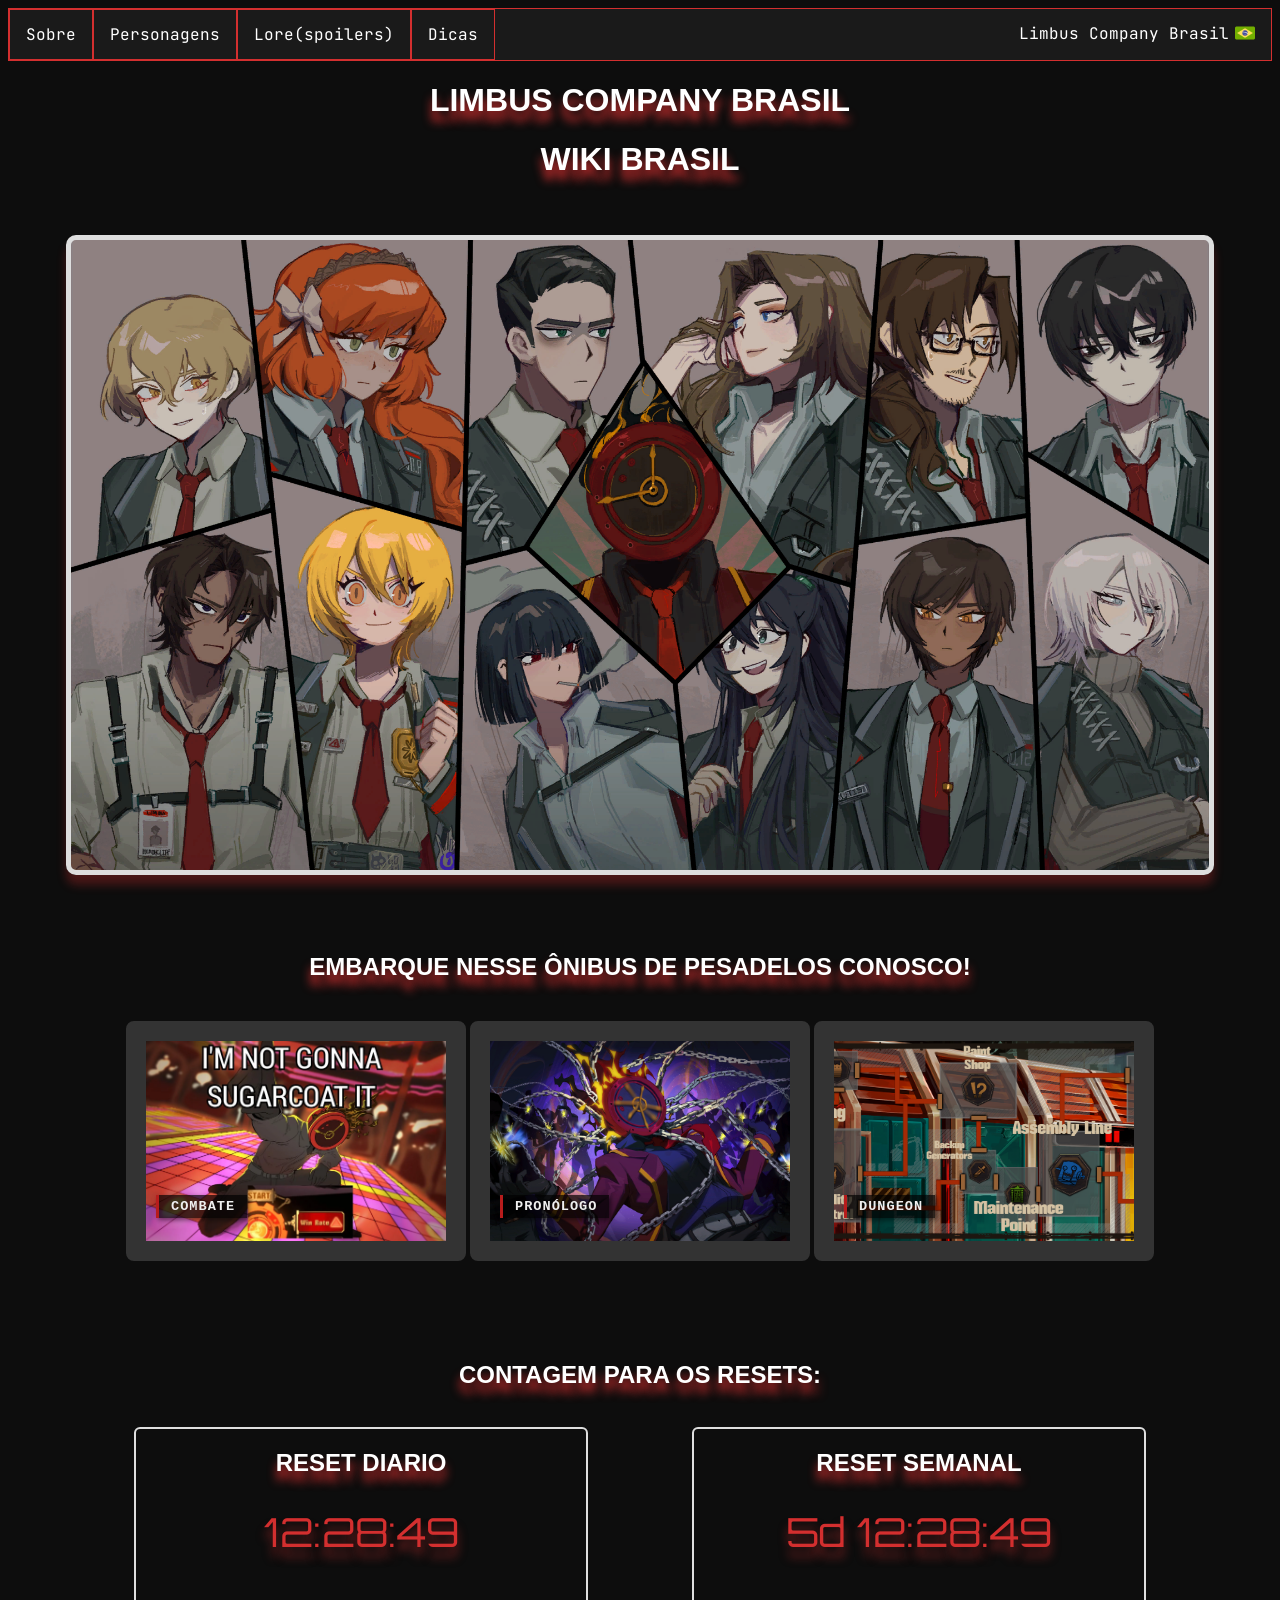
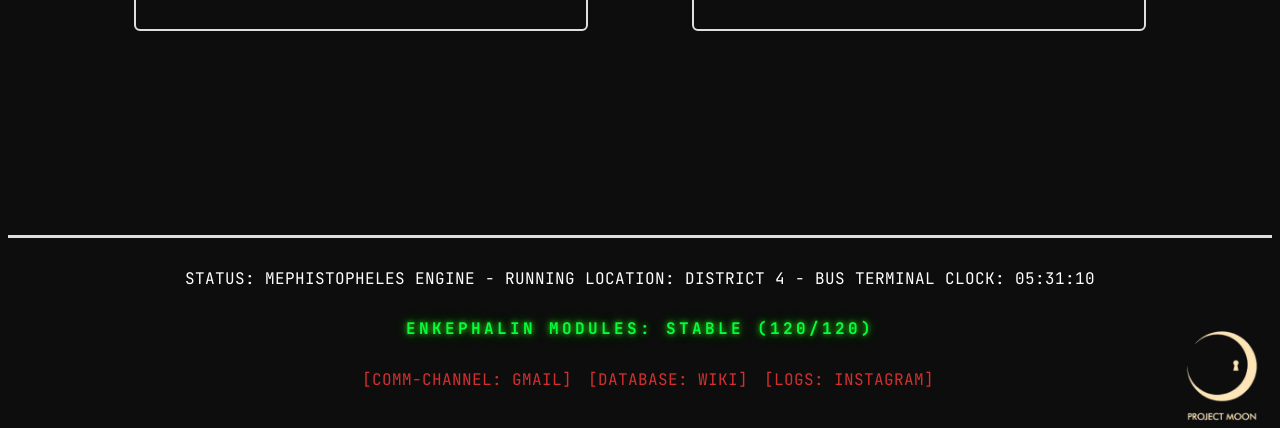
<file: Limbus_Company_Fan_Page/principal/index.html>
<!doctype html>
<html lang="pt-br">
  <head>
    <meta charset="UTF-8" />
    <meta name="viewport" content="width=device-width, initial-scale=1.0" />
    <title>LCB BRASIL</title>
    <link rel="stylesheet" href="style.css" />
    <link rel="shortcut icon" href="../assets/icon.jpeg" type="image/x-icon">
    <link rel="preconnect" href="https://fonts.googleapis.com">
<link rel="preconnect" href="https://fonts.gstatic.com" crossorigin>
<link href="https://fonts.googleapis.com/css2?family=JetBrains+Mono:ital,wght@0,100..800;1,100..800&display=swap" rel="stylesheet">
    <script src="script.js"></script>
  </head>
  <body>
    <nav>
      <ul>
        <li> <a href="">Sobre</a></li>
        <li><a title="os sinners da Limbus Company" href="../abas/sinners/sinners.html"> Personagens</a></li>
        <li><a href="">Lore(spoilers)</a></li>
        <li><a href="">Dicas</a></li>
        <span style="color: white;">Limbus Company Brasil <img src="../assets/brasil.png" alt=""> </span>
      </ul>
    </nav>
    <main>
      <h1>Limbus Company Brasil</h1>
      <div>
        <h1>Wiki Brasil</h1>
        <br /> <br> 
        <div class="lcb" id="lcb">
          
        </div> <br>
        <div class="superior" id="super">
        <section class="parte2">
          <div class="ideias">
            <h1>Embarque nesse ônibus de pesadelos conosco!</h1>
          </div>
          <div class="tips">
            <div class="linkard"><h3>Combate</h3></div>
            <div class="linkard1"><h3>Pronólogo</h3></div>
            <div class="linkard2"><h3>Dungeon</h3></div>
          </div>
        </section>
        </div> <br>
        <br>
        <section class="resets">
          <div class="subindu" id="sub">
        <h1>Contagem para os resets:</h1> <br>
        <div class="RD" id="RD'">
          <h2>Reset diario</h2>
          <span id="diario-timer" class="timer-style">00:00:00</span>
        </div>
        <div class="RS">
          <h2>Reset semanal</h2>
          <span id="semanal-timer" class="timer-style">0d 00:00:00</span>
        </div>
        </div>
        </section>
        <br> <br> <br>
        <section class="pes">
        <footer class="pezao">
          <div class="info">
          <span>STATUS: MEPHISTOPHELES ENGINE - RUNNING</span>

          <span>LOCATION: DISTRICT 4 - BUS TERMINAL</span>

          <span>CLOCK: <span id="hor">00:00:00</span>
          </div>
          <div class="zoas">
            <span class="ek">ENKEPHALIN MODULES: STABLE (120/120)</span>
          </div>
          <div class="redes">
            <span class="s1" ">[COMM-CHANNEL: GMAIL]  </span>
            <SPAn class="s2">[DATABASE: WIKI]  </SPAn>
            <span class="s3">[LOGS: INSTAGRAM]  </span>

          </div>
                      <img src="../assets/logo-removebg-preview.png" class="pmoon" alt="">
        </footer>
        </section>
    </main>
  </body>
</html>
</file>
<file: Limbus_Company_Fan_Page/principal/style.css>
@import url("https://fonts.googleapis.com/css2?family=Orbitron:wght@400..900&family=Share+Tech+Mono&display=swap");

body {
  text-align: center;
  background-color: #0d0d0d;
  background-image:
    linear-gradient(rgba(18, 16, 16, 0) 50%, rgba(0, 0, 0, 0.25) 50%),
    linear-gradient(90deg, rgba(255, 0, 0, 0.03)), rgba(0, 255, 0, 0.01),
    rgba(0, 0, 255, 0.03);
  background-size:
    100% 4px,
    3px 100%;
  text-shadow: gold;
  color: white;
  cursor: url(../assets/normal.png), auto;
}

:root {
  --vermei: #d32f2f;
  --vescuro: #b71c1c;
  --bordared: solid #d32f2f;
  --bdn : #1a1a1a;
  --cursorsel: url("../assets/select.png"), auto;
  --chibi: url(../assets/chibidon-removebg-preview.png);
  --bwhite: solid #dedede;
  --sobravc: rgba(211, 47, 47, 0.3);
  --sombrave: rgba(211, 47, 47, 0.45);
}

.superior {
  transition: 0.8s ease all;
  transform: translateY(50px);
  opacity: 0;
}

.superior.show {
  opacity: 1;
  transform: translateY(0);
}

nav {
  font-family: "JetBrains Mono", monospace;
  font-optical-sizing: auto;
  font-weight: weight;
  font-style: normal;
}

h1,
h2 {
  font-family: "Oswald", sans-serif;
  text-transform: uppercase;
}

ul {
  list-style-type: none;
  margin: 0;
  padding: 0;
  border: 1px solid #d32f2f;
  background-color: var(--bdn);
  overflow: hidden;
}

ul li a {
  display: block;
  color: white;
  padding: 14px 16px;
  text-decoration: none;
  text-align: center;
  align-items: center;
  justify-content: center;
  border: var(--bordared) 1px;
  transition: 0.5s;
  cursor: var(--cursorsel)
}

li a:hover {
  background-color: #d32f2f;
  border: none;
  color: white;
  font-weight: bolder;
  cursor: var(--cursorsel);
  position: relative;
}

@keyframes apareceu {
  0% {
    rotate: 2deg;
    transform: translateX(-10px);
  }

  100% {
    transform: translateX(0);
  }
}

li a:hover::after {
  content: "";
  background-image: url(../assets/chibidon-removebg-preview.png);
  background-size: cover;
  background-repeat: no-repeat;
  width: 100px;
  height: 100px;
  top: -20px;
  right: -30px;
  position: absolute;
  animation: apareceu 0.5s;
}

.parte2 {
  display: inline-flex;
  gap: 20px;
  padding: 40px;
  justify-content: center;
  flex-wrap: wrap;
}

.linkard:hover,
.linkard1:hover,
.linkard2:hover {
  border-color: #d32f2f;
  transform: translateY(-10px);
  box-shadow: 0 10px 20px rgba(211, 47, 47, 0.4);
  color: #d32f2f;
}


.linkard1, .linkard2, .linkard {

  width: 300px;
  height: 200px;
  text-decoration: none;
  border: 20px solid #333;
  border-radius: 8px;
  background-size: cover;
  background-position: center;
  position: relative;
  overflow: hidden;
  transition: 0.4s ease;
  display: inline-flex;
  align-items: flex-end;
}
.linkard1{
  background-image: url(../assets/S0_5.png);
}
.linkard2{
  background-image: url(../assets/Branch_J-03_Floor_2.png);
}
.linkard{
  background-image: url(../assets/combat.webp);
}


.linkard:hover h3,
.linkard1:hover h3,
.linkard2:hover h3 {
  color: #d32f2f;
  /* Vermelho Limbus */
  transition: color 0.4s ease;
  /* Para acompanhar a suavidade do card */
}

h1,
h2 {
  text-shadow: #d32f2f 0 10px 10px;
  transition: 0.5s;
}

h1:hover,
h2:hover {
  color: #b71c1c;
  font-weight: bold;
  transform: translateX(2px);
}

ul span {
  float: right;
  display: block;
  color: white;
  padding: 14px 16px;
  text-decoration: none;
  text-align: center;
  align-items: center;
  justify-content: center;
}

ul img {
  float: right;
  display: block;

  width: 20px;
  height: 20px;
  margin-left: 6px;
}

ul li {
  float: left;
}

.sinnergrid {
  display: flex;
  flex-wrap: wrap;
  justify-content: center;

  gap: 20px;
  align-items: flex-start;
  padding: 20px;
}

.sinnercard {
  background-color: #1a1a1a;
  border: 1px solid #333;
  border-left: 5px solid #d32f2f;
  border-radius: 5px;
  padding: 15px;
  width: 250px;
  height: 500px;
  text-align: center;
  transition: transform 0.25s;

  margin: 10px;
}

.sinnercard:hover {
  transform: translateY(-5px);
  box-shadow: 0 5px 15px rgba(211, 47, 47, 0.3);
}

.sinnercard img {
  border-radius: 3px;
  max-width: 100%;
  height: auto;
  margin-bottom: 10px;
}

.sinnercard h2 {
  color: #d32f2f;
  margin: 10px 0 5px;
}

.sinnercard button {
  background-color: transparent;
  border: 1px solid #d32f2f;
  color: #d32f2f;
  padding: 8px 15px;
  cursor: pointer;
  font-family: inherit;
  transition: background 0.2s;
}

.sinnercard button:hover {
  background-color: #d32f2f;
  color: white;
}

.lcb {
  background-image: url(../assets/S214_14.png);
  width: 90%;
  height: 70vh;
  background-position: center;
  background-repeat: no-repeat;
  border: 5px solid #dedede;
  transition: 0.5s;
  box-shadow: 0 10px 10px rgba(211, 47, 47, 0.3);
  border-radius: 10px;
  justify-content: center;
  align-items: center;
  display: flex;
  margin: 0 auto;
  background-size: cover;
}

.lcb:hover {
  transform: translateY(-5px);
  border: 6px solid var(--vermei);
  box-shadow: rgba(211, 47, 47, 0.3) 0 15px 15px;
}

.linkard h3,
.linkard1 h3,
.linkard2 h3 {
  position: absolute;
  bottom: 10px;
  left: 10px;

  background: rgba(0, 0, 0, 0.7);
  color: #efefef;

  /* Fonte estilo terminal/código */
  font-family: "Courier New", Courier, monospace;
  font-size: 0.85rem;
  font-weight: bold;
  text-transform: uppercase;
  letter-spacing: 1px;

  padding: 4px 12px;
  border-left: 3px solid #b71c1c;

  /* Um leve reflexo para parecer vidro/tela */
  box-shadow: 2px 2px 5px rgba(0, 0, 0, 0.5);

  pointer-events: none;
  z-index: 10;
}

.RD,
.RS {
  display: flex;
  flex-wrap: wrap;
  border: 2px solid #dedede;
  border-radius: 6px;
  width: 450px;
  height: 200px;
  display: inline-flex;
  margin-left: 50px;
  transition: 0.5s;
  align-items: center;
  flex-direction: column;
  margin-right: 50px;
}

.RD:hover,
.RS:hover {
  border: 2px solid #d32f2f;
  transform: translateY(-7px);
}

.timer-style {
  font-family: "Orbitron", sans-serif;
  font-size: 2.5rem;
  color: #d32f2f;
  text-shadow: 0 10px 10px rgba(211, 47, 47, 0.5);
  margin-top: 10px;
}

.subindu {
  opacity: 0;
  transform: translateY(50px);
  transition: 0.9s ease all;
}

.subindu.show {
  transform: translateY(0);
  opacity: 1;
}

.pezao {
  width: 100%;
  height: 150px;

  bottom: 0;
  border-top: 3px #dedede solid;
  transition: 0.5s;
}

.pezao.passando {
  border-top: var(--bordared) 3px;
  animation: pisqueocu 0.5s;
}

.pes {
  margin-top: 150px;
}

.info {
  font-family: "JetBrains Mono", monospace;
  margin-top: 30px;
  transition: 0.5s;
  width: 100%;
  height: 50px;
}

.zoas {
  font-family: "JetBrains Mono", monospace;
}

.ek {
  color: #00ff41;
  text-shadow:
    0 0 5px rgba(57, 255, 20, 0.7),
    0 0 10px rgba(57, 255, 20, 0.5),
    0 0 20px rgba(57, 255, 20, 0.3);
  font-weight: bold;
  text-transform: uppercase;
  letter-spacing: 3px;
}

.redes {
  color: #b71c1c;
  font-family: "JetBrains Mono", monospace;
  margin-top: 30px;
  display: inline-flex;
  width: 100%;
  text-align: center;
  align-items: center;
  justify-content: center;
}

.s1:hover,
.s2:hover,
.s3:hover {
  color: #ffdf00;
  text-shadow:
    0 0 10px #ffdf00,
    0 0 20px rgba(255, 223, 0, 0.6);
  cursor: pointer;
  animation: pisqueocu 0.3s infinite;
  cursor: url(../assets/select.png), auto;
}

.s1,
.s2,
.s3 {
  margin-left: 16px;
  text-decoration: none;
  color: var(--vermei);

}

.pmoon {
  float: right;
  display: inline-flex;
  margin-top: -70px;
  width: 100px;
}

@keyframes pisqueocu {
  0% {
    opacity: 1;
  }

  25% {
    opacity: 0.3;
  }

  50% {
    opacity: 0.5;
  }

  75% {
    opacity: 0.8;
  }

  100% {
    opacity: 1;
  }
}
.redes:hover a{
  cursor: url(../assets/select.png), auto ;
}
.banneratual{
  display: flex;
  justify-content: center;
  text-align: center;
  align-items: center;
  margin: 0 auto;
  margin-top: 100px;
}
.imagemban{
  border: 5px var(--bwhite);
  border-radius: 10px;
  box-shadow: 0 15px 15px var(--sobravc);
  transition: 0.5s;
  display: inline-flex;
  margin-left: 30px;
  margin-right: 30px;

}
.imagemban:hover{
  border: 8px var(--bordared);
  border-radius: 10px;
  box-shadow: 0 20px 20px var(--sombrave);
  transform: translateY(-5px) scale(1.02);
  cursor: var(--cursorsel);
}
.nsei{
  width: 500px;
  height: 300px;
}
.boxbanner{
  display: inline-flex;
}
.titulo{
  flex-wrap: wrap;
}
</file>
